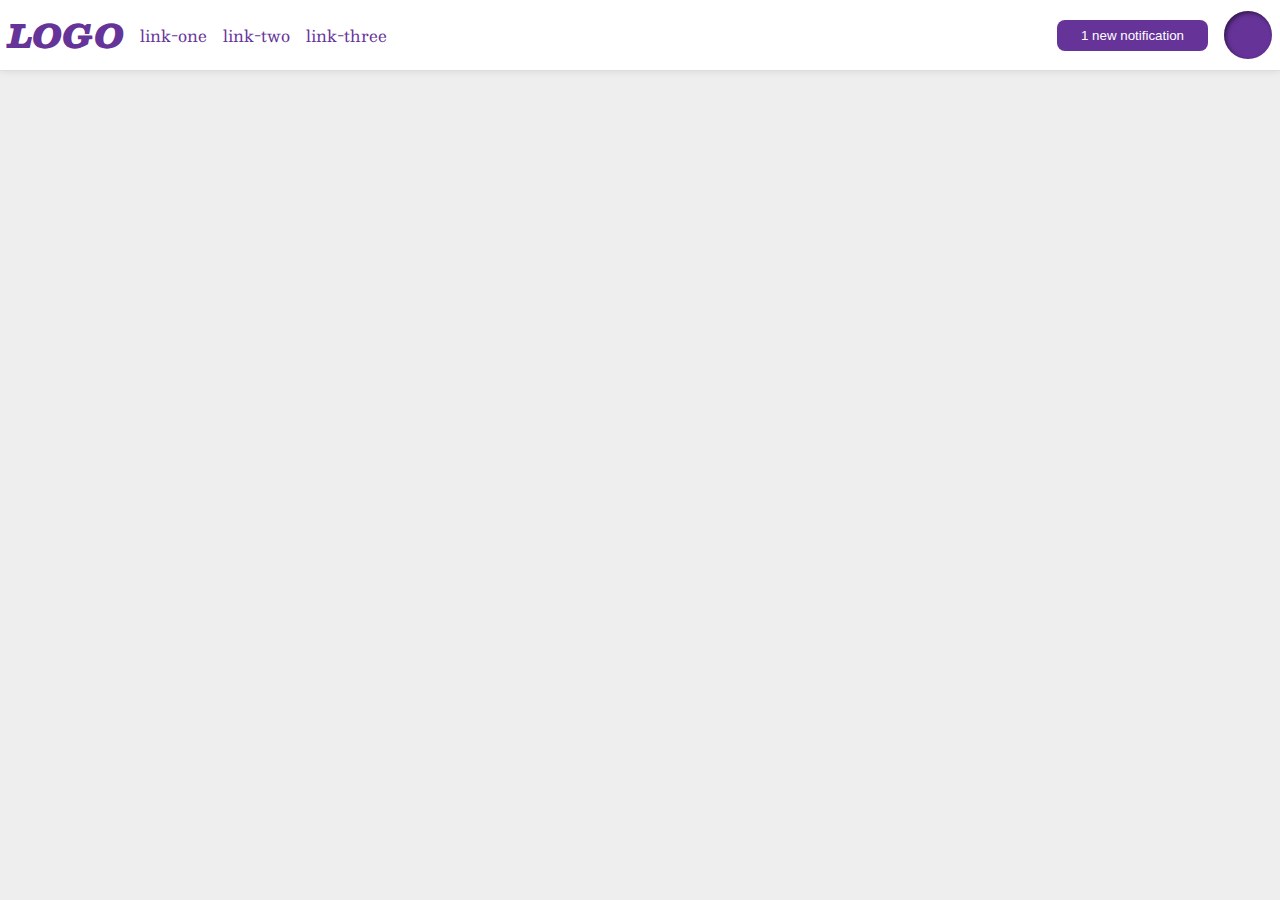
<file: flex/03-flex-header-2/index.html>
<!DOCTYPE html>
<html lang="en">
  <head>
    <meta charset="UTF-8">
    <meta http-equiv="X-UA-Compatible" content="IE=edge">
    <meta name="viewport" content="width=device-width, initial-scale=1.0">
    <title>Flex Header 2</title>
    <link rel="stylesheet" href="style.css">
  </head>
  <body>
    <div class="header">
      <div class="left">
        <div class="logo">
          LOGO
        </div>
        <ul class="links">
          <li><a href="google.com">link-one</a></li>
          <li><a href="google.com">link-two</a></li>
          <li><a href="google.com">link-three</a></li>
        </ul>
      </div>

      <div class="right">
        <button class="notifications">
          1 new notification
        </button>
        <div class="profile-image"></div>
      </div>
    </div>
  </body>
</html>
</file>
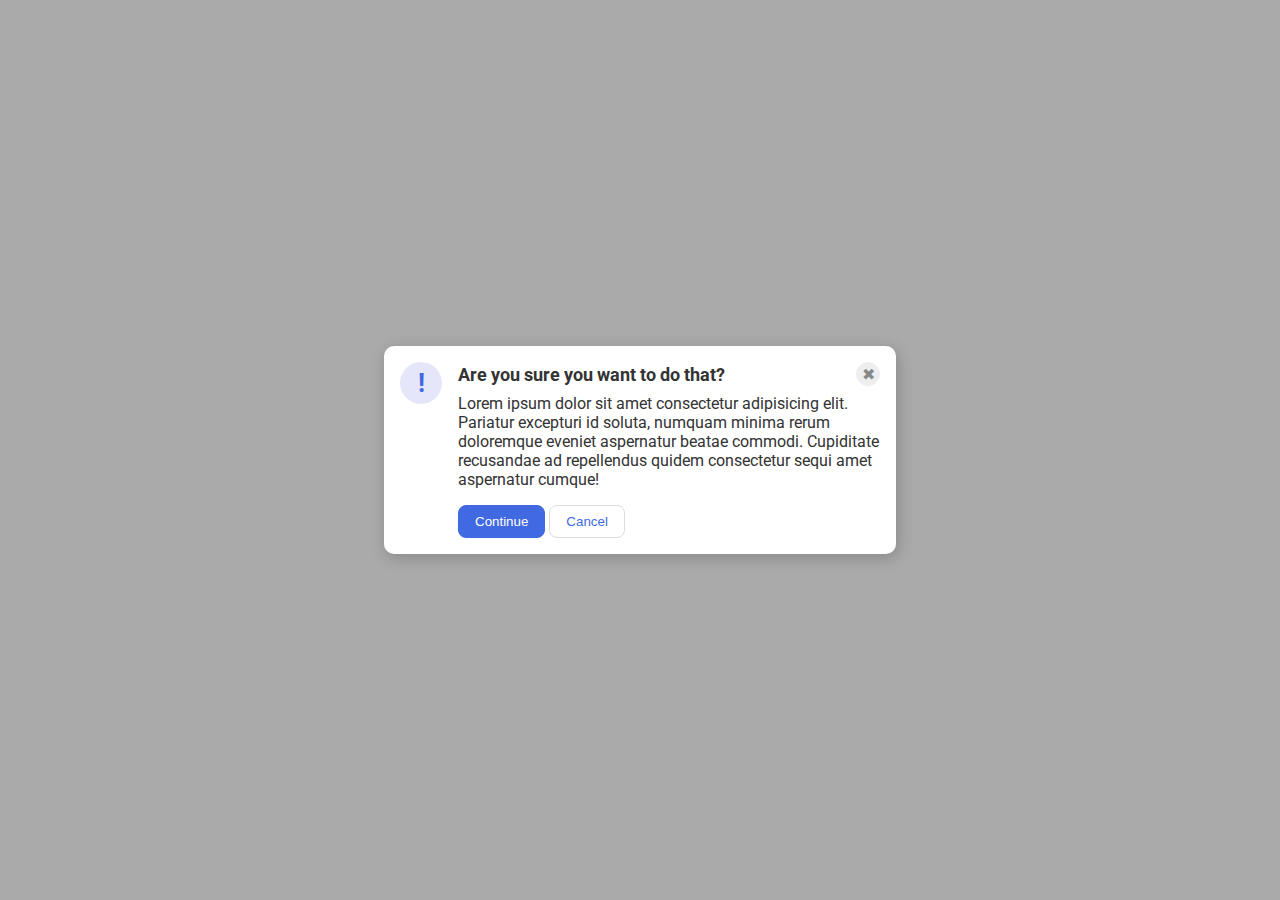
<file: flex/05-flex-modal/index.html>
<!DOCTYPE html>
<html lang="en">
  <head>
    <meta charset="UTF-8">
    <meta http-equiv="X-UA-Compatible" content="IE=edge">
    <meta name="viewport" content="width=device-width, initial-scale=1.0">
    <link rel="stylesheet" href="style.css">
    <title>Modal</title>
  </head>
  <body>
    <div class="modal">
      <div class="icon">!</div>
      
       <div class="container">
          <div class="header">Are you sure you want to do that?
            <button class="close-button">✖</button>
          </div>

          <div class="text">Lorem ipsum dolor sit amet consectetur adipisicing elit. Pariatur excepturi id soluta, numquam minima rerum doloremque eveniet aspernatur beatae commodi. Cupiditate recusandae ad repellendus quidem consectetur sequi amet aspernatur cumque!</div>
      
          <button class="continue">Continue</button>
          <button class="cancel">Cancel</button>
       </div>
    </div>
  </body>
</html>
</file>
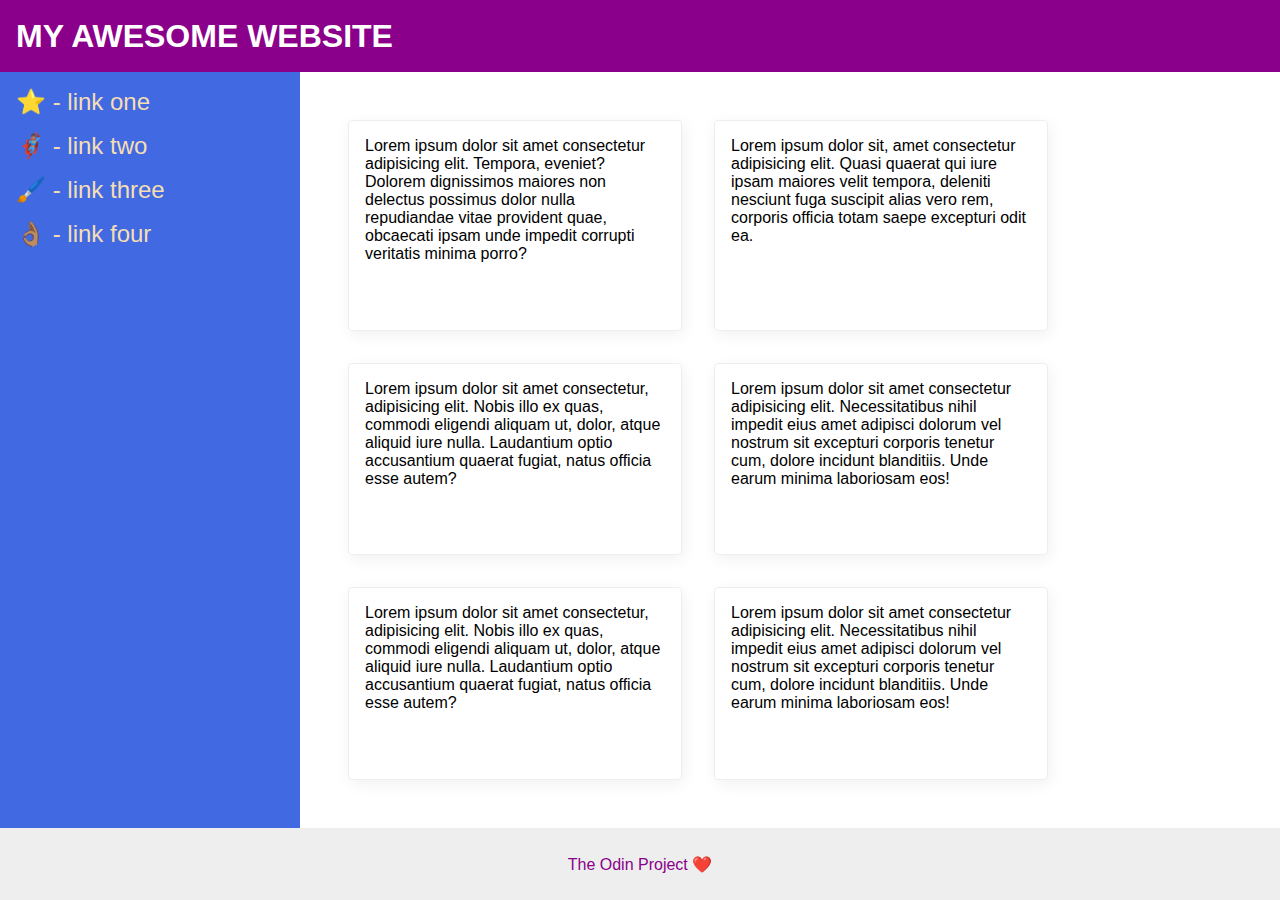
<file: flex/07-flex-layout-2/index.html>
<!DOCTYPE html>
<html lang="en">
  <head>
    <meta charset="UTF-8">
    <meta http-equiv="X-UA-Compatible" content="IE=edge">
    <meta name="viewport" content="width=device-width, initial-scale=1.0">
    <title>The Holy Grail</title>
    <link rel="stylesheet" href="style.css">
  </head>
 
  <body>
    <div class="header">
      MY AWESOME WEBSITE
    </div>
    
    <div class="content">
      <div class="sidebar">
        <ul>
          <li><a href="#">⭐ - link one</a></li>
          <li><a href="#">🦸🏽‍♂️ - link two</a></li>
          <li><a href="#">🖌️ - link three</a></li>
          <li><a href="#">👌🏽 - link four</a></li>
        </ul>
      </div>

      <div class="card-container">
        <div class="card">Lorem ipsum dolor sit amet consectetur adipisicing elit. Tempora, eveniet? Dolorem dignissimos maiores non delectus possimus dolor nulla repudiandae vitae provident quae, obcaecati ipsam unde impedit corrupti veritatis minima porro?</div>
        <div class="card">Lorem ipsum dolor sit, amet consectetur adipisicing elit. Quasi quaerat qui iure ipsam maiores velit tempora, deleniti nesciunt fuga suscipit alias vero rem, corporis officia totam saepe excepturi odit ea.</div>
        <div class="card">Lorem ipsum dolor sit amet consectetur, adipisicing elit. Nobis illo ex quas, commodi eligendi aliquam ut, dolor, atque aliquid iure nulla. Laudantium optio accusantium quaerat fugiat, natus officia esse autem?</div>
        <div class="card">Lorem ipsum dolor sit amet consectetur adipisicing elit. Necessitatibus nihil impedit eius amet adipisci dolorum vel nostrum sit excepturi corporis tenetur cum, dolore incidunt blanditiis. Unde earum minima laboriosam eos!</div>
        <div class="card">Lorem ipsum dolor sit amet consectetur, adipisicing elit. Nobis illo ex quas, commodi eligendi aliquam ut, dolor, atque aliquid iure nulla. Laudantium optio accusantium quaerat fugiat, natus officia esse autem?</div>
        <div class="card">Lorem ipsum dolor sit amet consectetur adipisicing elit. Necessitatibus nihil impedit eius amet adipisci dolorum vel nostrum sit excepturi corporis tenetur cum, dolore incidunt blanditiis. Unde earum minima laboriosam eos!</div>
      </div>
    </div>
      
    <div class="footer">
      The Odin Project ❤️
    </div>
  </body>
</html>
</file>
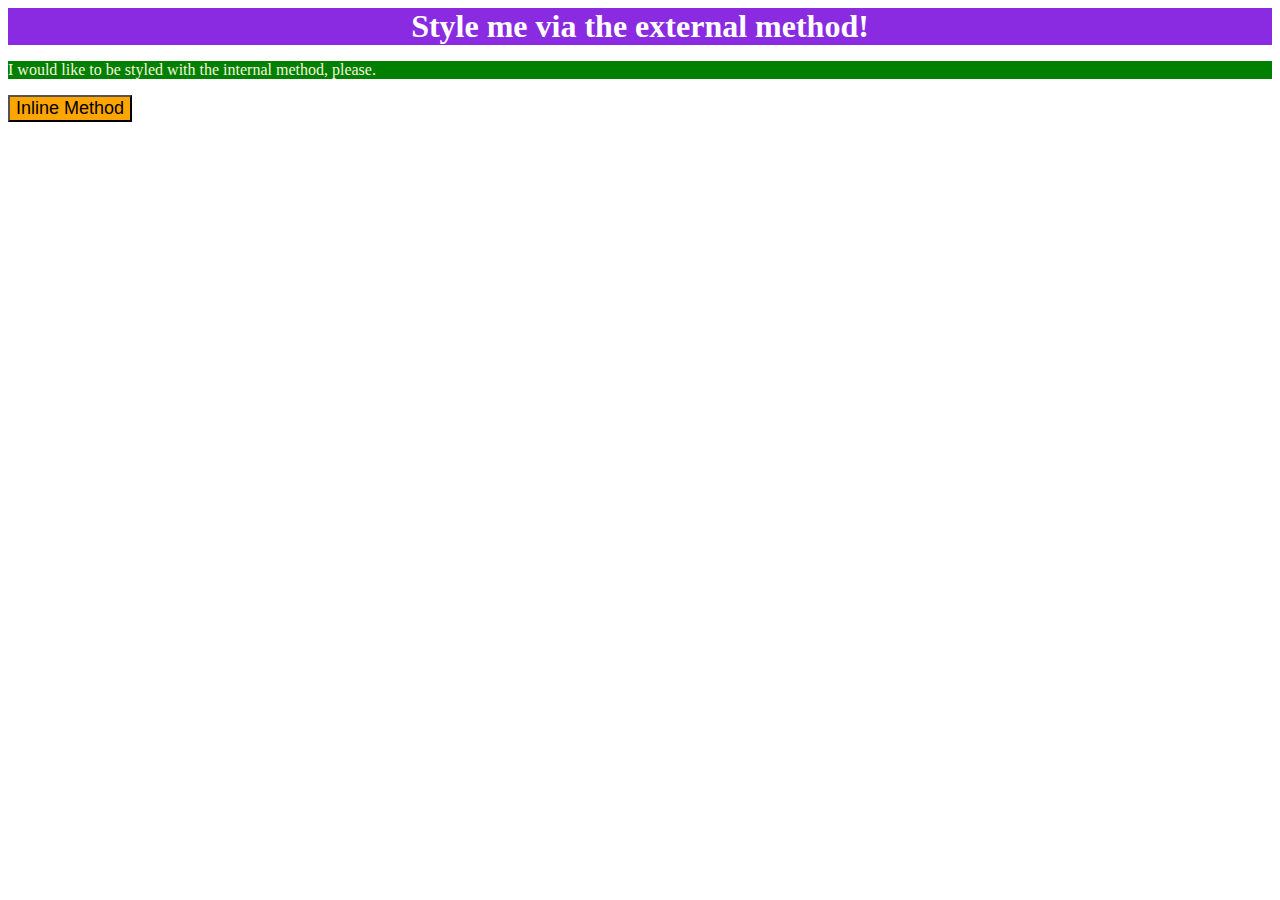
<file: foundations/01-css-methods/index.html>
<!DOCTYPE html>
<html lang="en">
  <head>
    <meta charset="UTF-8">
    <meta http-equiv="X-UA-Compatible" content="IE=edge">
    <meta name="viewport" content="width=device-width, initial-scale=1.0">
    <title>Methods for Adding CSS</title>
    <link rel="stylesheet" href="style.css">
  </head>

  <style>
    p{
      background-color: green;
      color: beige;
      font: 18px;
    }
  </style>

  <body>
    <div>Style me via the external method!</div>
    <p>I would like to be styled with the internal method, please.</p>
    <button style="background-color: orange; font-size: 18px;">Inline Method</button>
  </body>
</html>
</file>
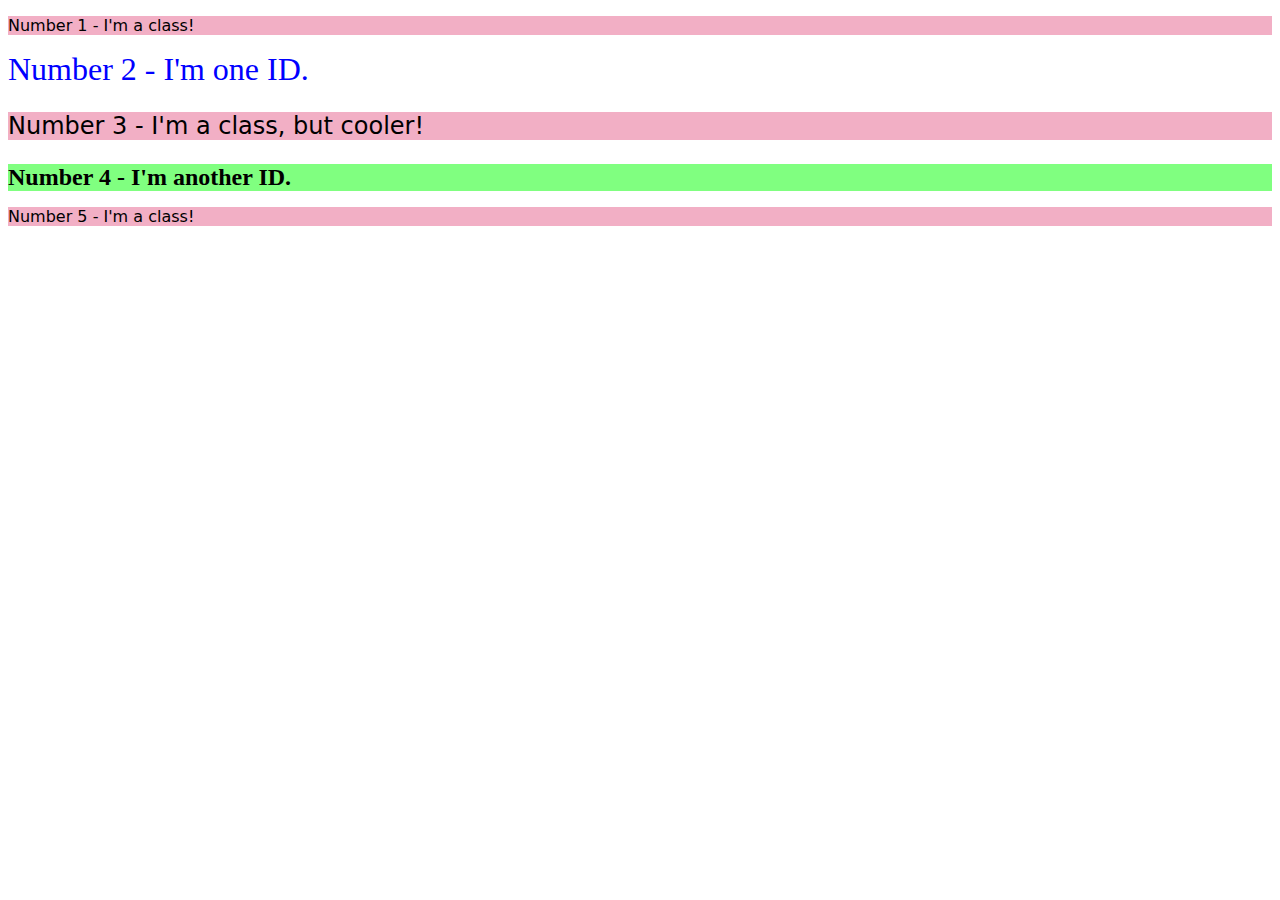
<file: foundations/02-class-id-selectors/index.html>
<!DOCTYPE html>
<html lang="en">
  <head>
    <meta charset="UTF-8">
    <meta http-equiv="X-UA-Compatible" content="IE=edge">
    <meta name="viewport" content="width=device-width, initial-scale=1.0">
    <title>Class and ID Selectors</title>
    <link rel="stylesheet" href="style.css">
  </head>

  <body>
    <p class="odd">Number 1 - I'm a class!</p>
    <div id="two">Number 2 - I'm one ID.</div>
    <p class="odd add-font-size">Number 3 - I'm a class, but cooler!</p>
    <div id="four" class="add-font-size">Number 4 - I'm another ID.</div>
    <p class="odd">Number 5 - I'm a class!</p>
  </body>
</html>
</file>
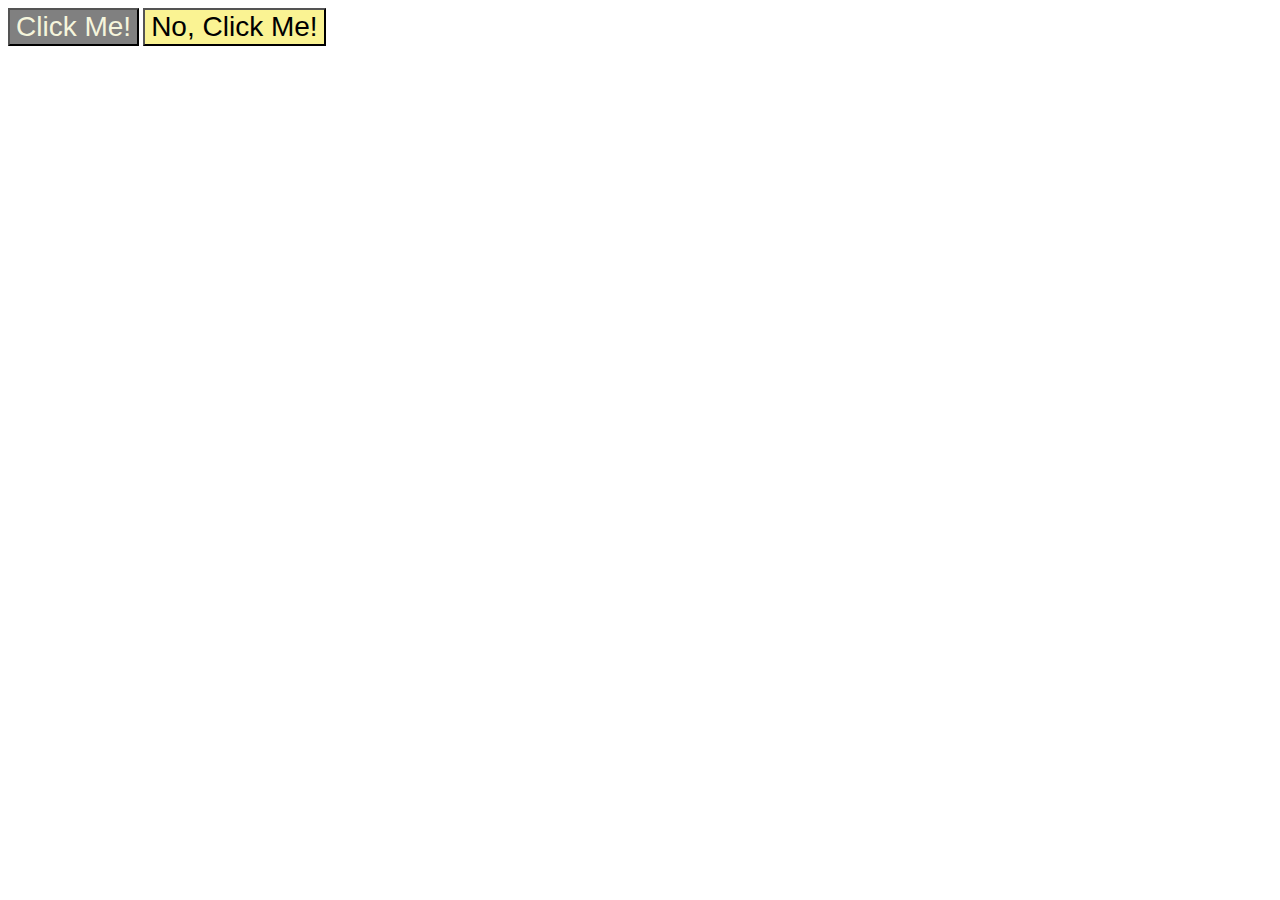
<file: foundations/03-grouping-selectors/index.html>
<!DOCTYPE html>
<html lang="en">
  <head>
    <meta charset="UTF-8">
    <meta http-equiv="X-UA-Compatible" content="IE=edge">
    <meta name="viewport" content="width=device-width, initial-scale=1.0">
    <title>Grouping Selectors</title>
    <link rel="stylesheet" href="style.css">
  </head>

  <body>
    <button class="first">Click Me!</button>
    <button class="second">No, Click Me!</button>
  </body>
</html>
</file>
<file: flex/03-flex-header-2/style.css>
/* this is some magical font-importing.  
you'll learn about it later. */
@import url('https://fonts.googleapis.com/css2?family=Besley:ital,wght@0,400;1,900&display=swap');

body {
  margin: 0;
  background: #eee;
  font-family: Besley, serif;

}

.header {
  background: white;
  border-bottom: 1px solid #ddd;
  box-shadow: 0 0 8px rgba(0,0,0,.1);
  display:flex;
  align-items: center;
  justify-content: space-between;
  padding:8px;

}

.left, .right {
  display:flex;
  align-items: center;
  gap: 16px;

}


.profile-image {
  background: rebeccapurple;
  box-shadow: inset 2px 2px 4px rgba(0,0,0,.5);
  border-radius: 50%;
  width: 48px;
  height: 48px;
}

.logo {
  color: rebeccapurple;
  font-size: 32px;
  font-weight: 900;
  font-style: italic;
}

button {
  border: none;
  border-radius: 8px;
  background: rebeccapurple;
  color: white;
  padding: 8px 24px;
}

a {
  /* this removes the line under our links */
  text-decoration: none;
  color: rebeccapurple;
}

ul {
  list-style-type: none;
  display: flex;
  margin: 0px;
  padding: 0px;
  gap: 16px;
}
</file>
<file: flex/05-flex-modal/style.css>
@import url('https://fonts.googleapis.com/css2?family=Roboto:wght@400;700&display=swap');

html, body {
  height: 100%;
}

body {
  font-family: Roboto, sans-serif;
  margin: 0;
  background: #aaa;
  color: #333;
  /* I'll give you this one for free lol */
  display: flex;
  align-items: center;
  justify-content: center;
}

.modal {
  background: white;
  width: 480px;
  border-radius: 10px;
  box-shadow: 2px 4px 16px rgba(0,0,0,.2);
  padding: 16px;
  gap: 16px;
  display: flex;
}

.icon {
  color: royalblue;
  font-size: 26px;
  font-weight: 700;
  background: lavender;
  width: 42px;
  height: 42px;
  border-radius: 50%;
  display: flex;
  align-items: center;
  justify-content: center;
  flex-shrink: 0;
}

.header{
  display: flex;
  align-items: center;
  justify-content: space-between;
  font-size: 18px;
  font-weight: 700;
  margin-bottom: 8px;
}

.close-button {
  background: #eee;
  border-radius: 50%;
  color: #888;
  font-weight: 400;
  font-size: 16px;
  height: 24px;
  width: 24px;
  display: flex;
  align-items: center;
  justify-content: center;
  border: 1px solid #eee;
  padding: 0;
}

.text{
  margin-bottom: 16px;
}

button {
  cursor: pointer;
  padding: 8px 16px;
  border-radius: 8px;
}

button.continue {
  background: royalblue;
  border: 1px solid royalblue;
  color: white;
}

button.cancel {
  background: white;
  border: 1px solid #ddd;
  color: royalblue;
}
</file>
<file: flex/07-flex-layout-2/style.css>
body {
  font-family: -apple-system, BlinkMacSystemFont, 'Segoe UI', Roboto, Oxygen, Ubuntu, Cantarell, 'Open Sans', 'Helvetica Neue', sans-serif;
  margin: 0;
  min-height: 100vh;
  display: flex;
  flex-direction: column;
  justify-content: space-between;
}

.header {
  height: 72px;
  background: darkmagenta;
  color: white;
  font-weight: 900;
  font-size: 32px;
  display: flex;
  align-items: center;
  padding: 0 16px;
}

.content{
  display: flex;
  flex:1;
}

.footer {
  height: 72px;
  background: #eee;
  color: darkmagenta;
  display: flex;
  align-items: center;
  justify-content: center;
}

.sidebar {
  width: 300px;
  background: royalblue;
  box-sizing: border-box;
  flex-shrink: 0;
  padding: 16px;
}

.card-container{
  flex-wrap: wrap;
  padding: 32px;
  display: flex;
}


ul{
  margin: 0;
  padding: 0;
  list-style: none;  
}

li{
  margin-bottom: 16px;
}

a{
  list-style: none;
  color: wheat;
  text-decoration: none;
  font-size: 24px;
}

.card {
  border: 1px solid #eee;
  box-shadow: 2px 4px 16px rgba(0,0,0,.06);
  border-radius: 4px;
  margin: 16px;
  padding: 16px;
  max-width: 300px;
}
</file>
<file: foundations/01-css-methods/style.css>
div {
    background-color: blueviolet;
    color: white;
    font-size: 32px;
    text-align: center;
    font-weight: bold;
}
</file>
<file: foundations/02-class-id-selectors/style.css>
.odd {
    background-color: rgb(242, 175, 197);
    font-family: Verdana, "DejaVu Sans", sans-serif;
}

.add-font-size {
    font-size: 24px;
}

#two {
    color: #0000ff;
    font-size: 32px;
}

#four {
    background-color: hsl(120, 100%, 75%);
    font-weight: bold;
}
</file>
<file: foundations/03-grouping-selectors/style.css>
.first,
.second {
    font-family: Arial, Helvetica, sans-serif;
    font-size: 28px;
}

.first {
    background-color: grey;
    color: beige;
}

.second {
    background-color: #FAF393;
}
</file>
